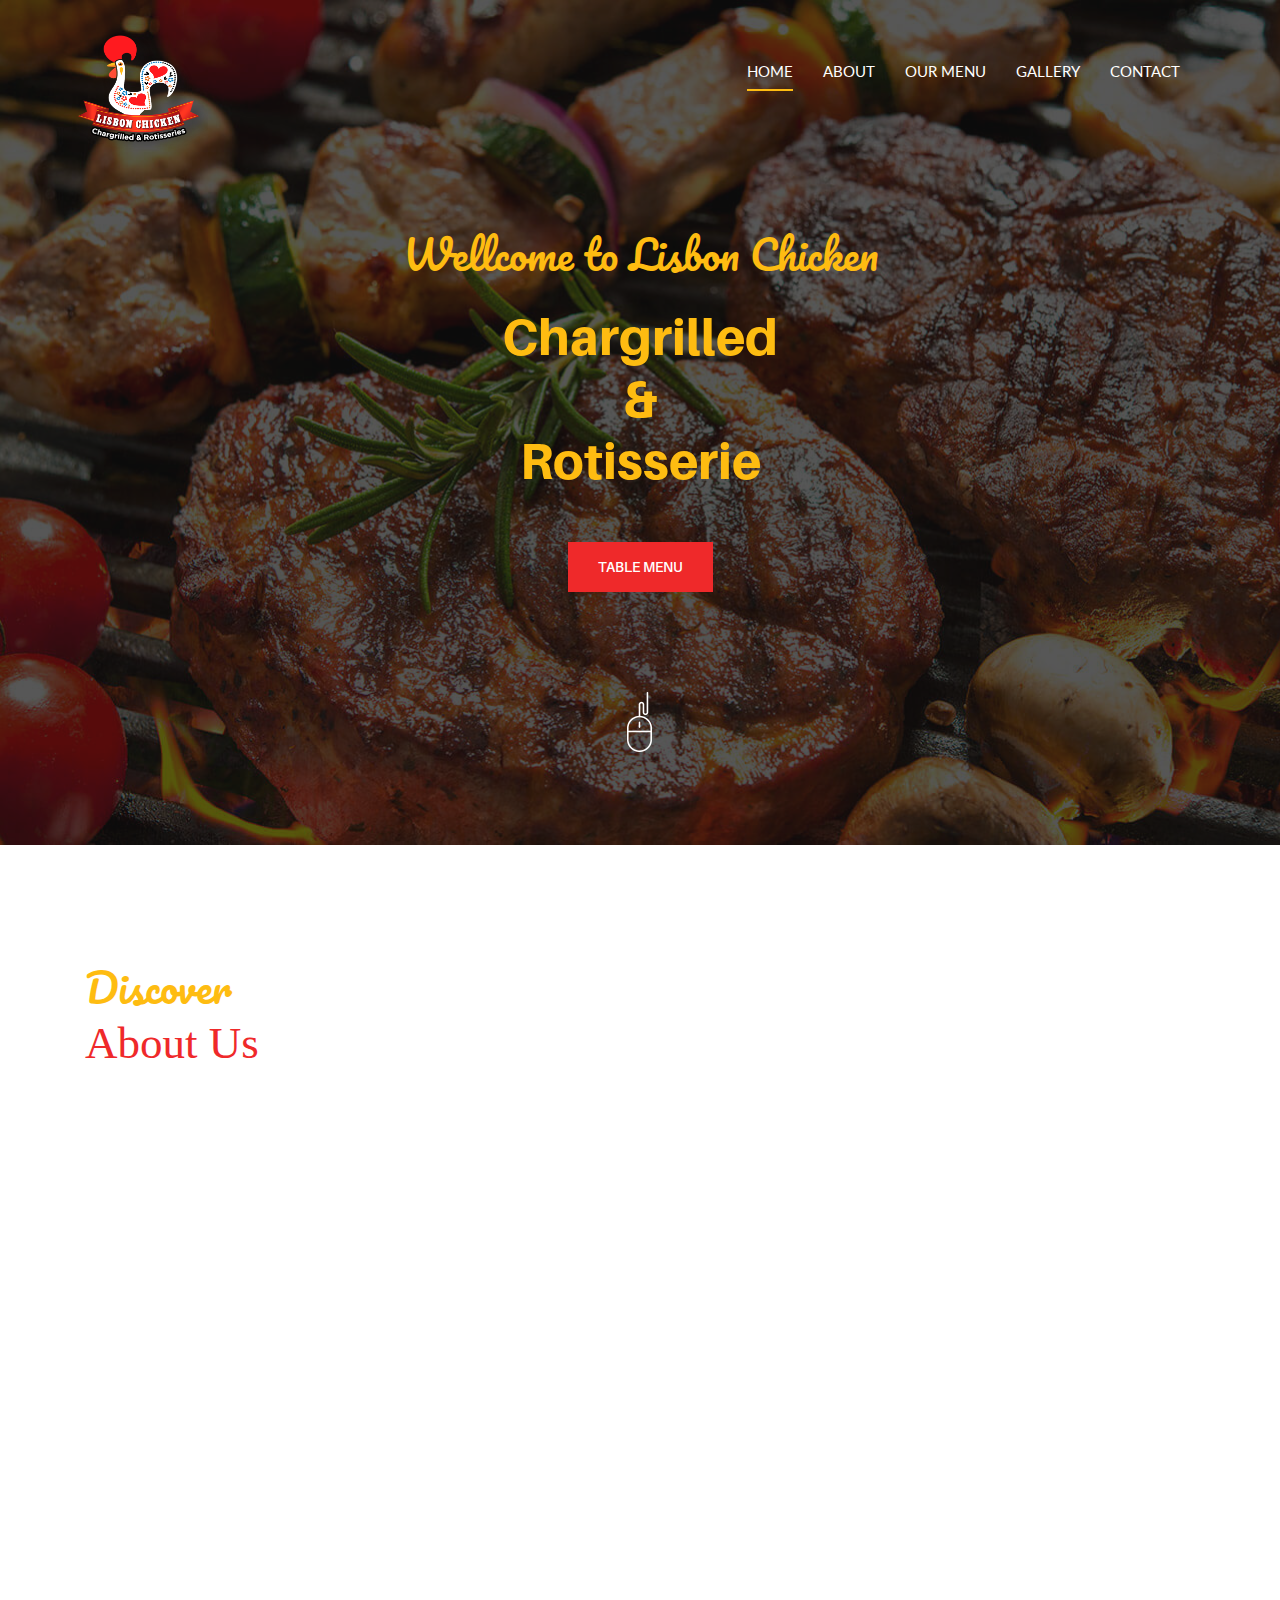
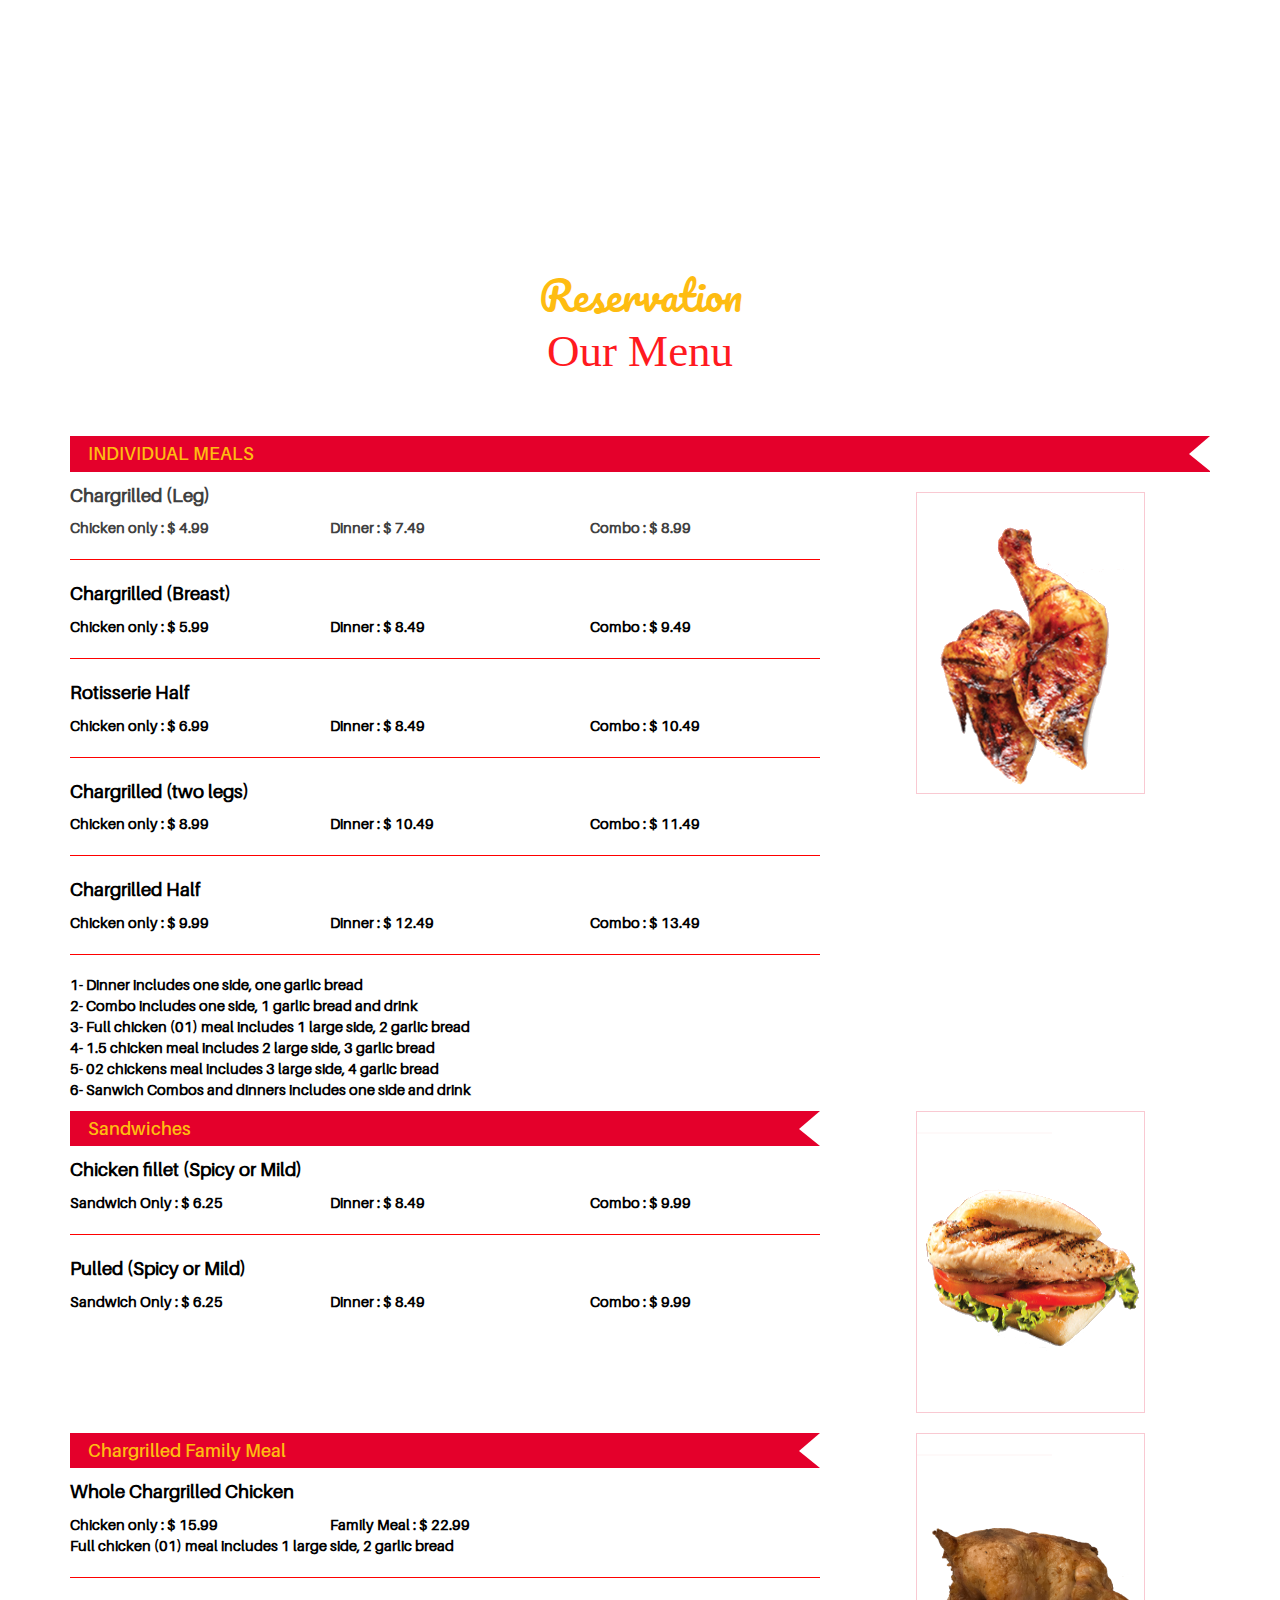
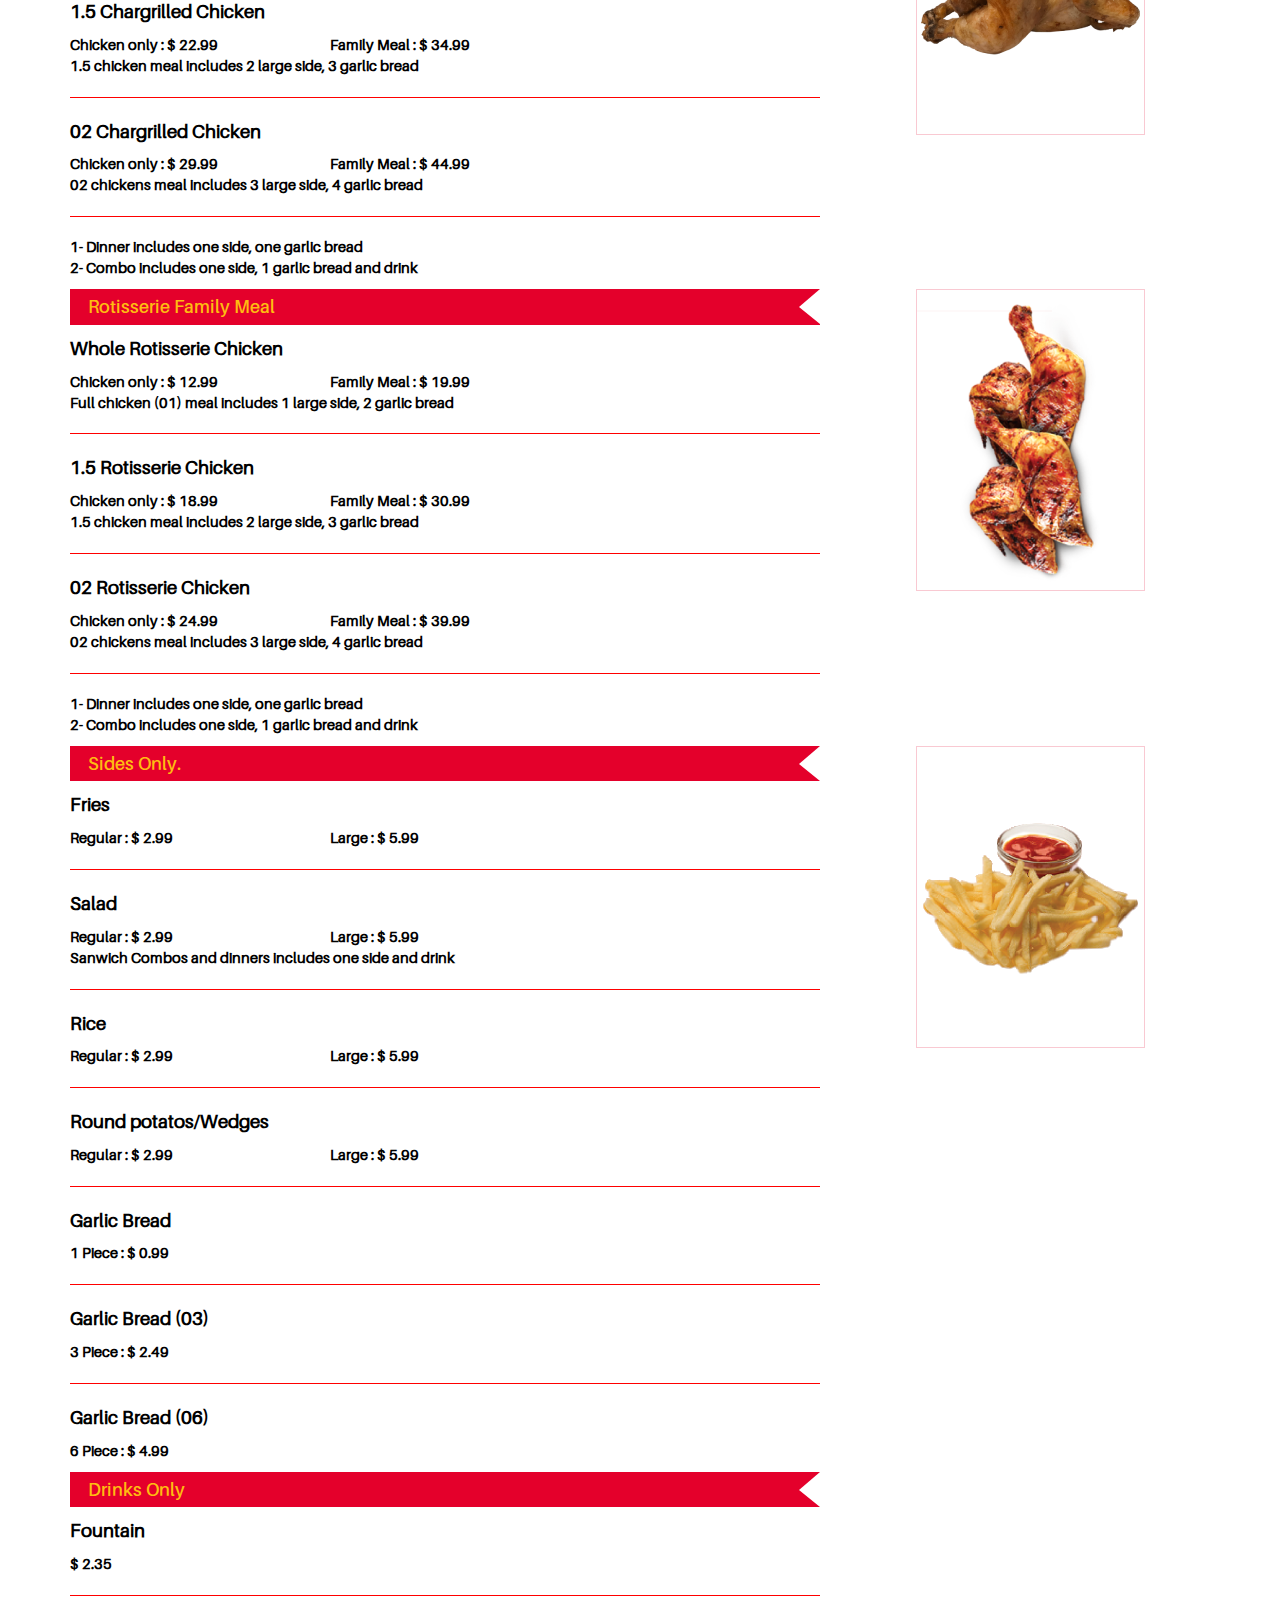
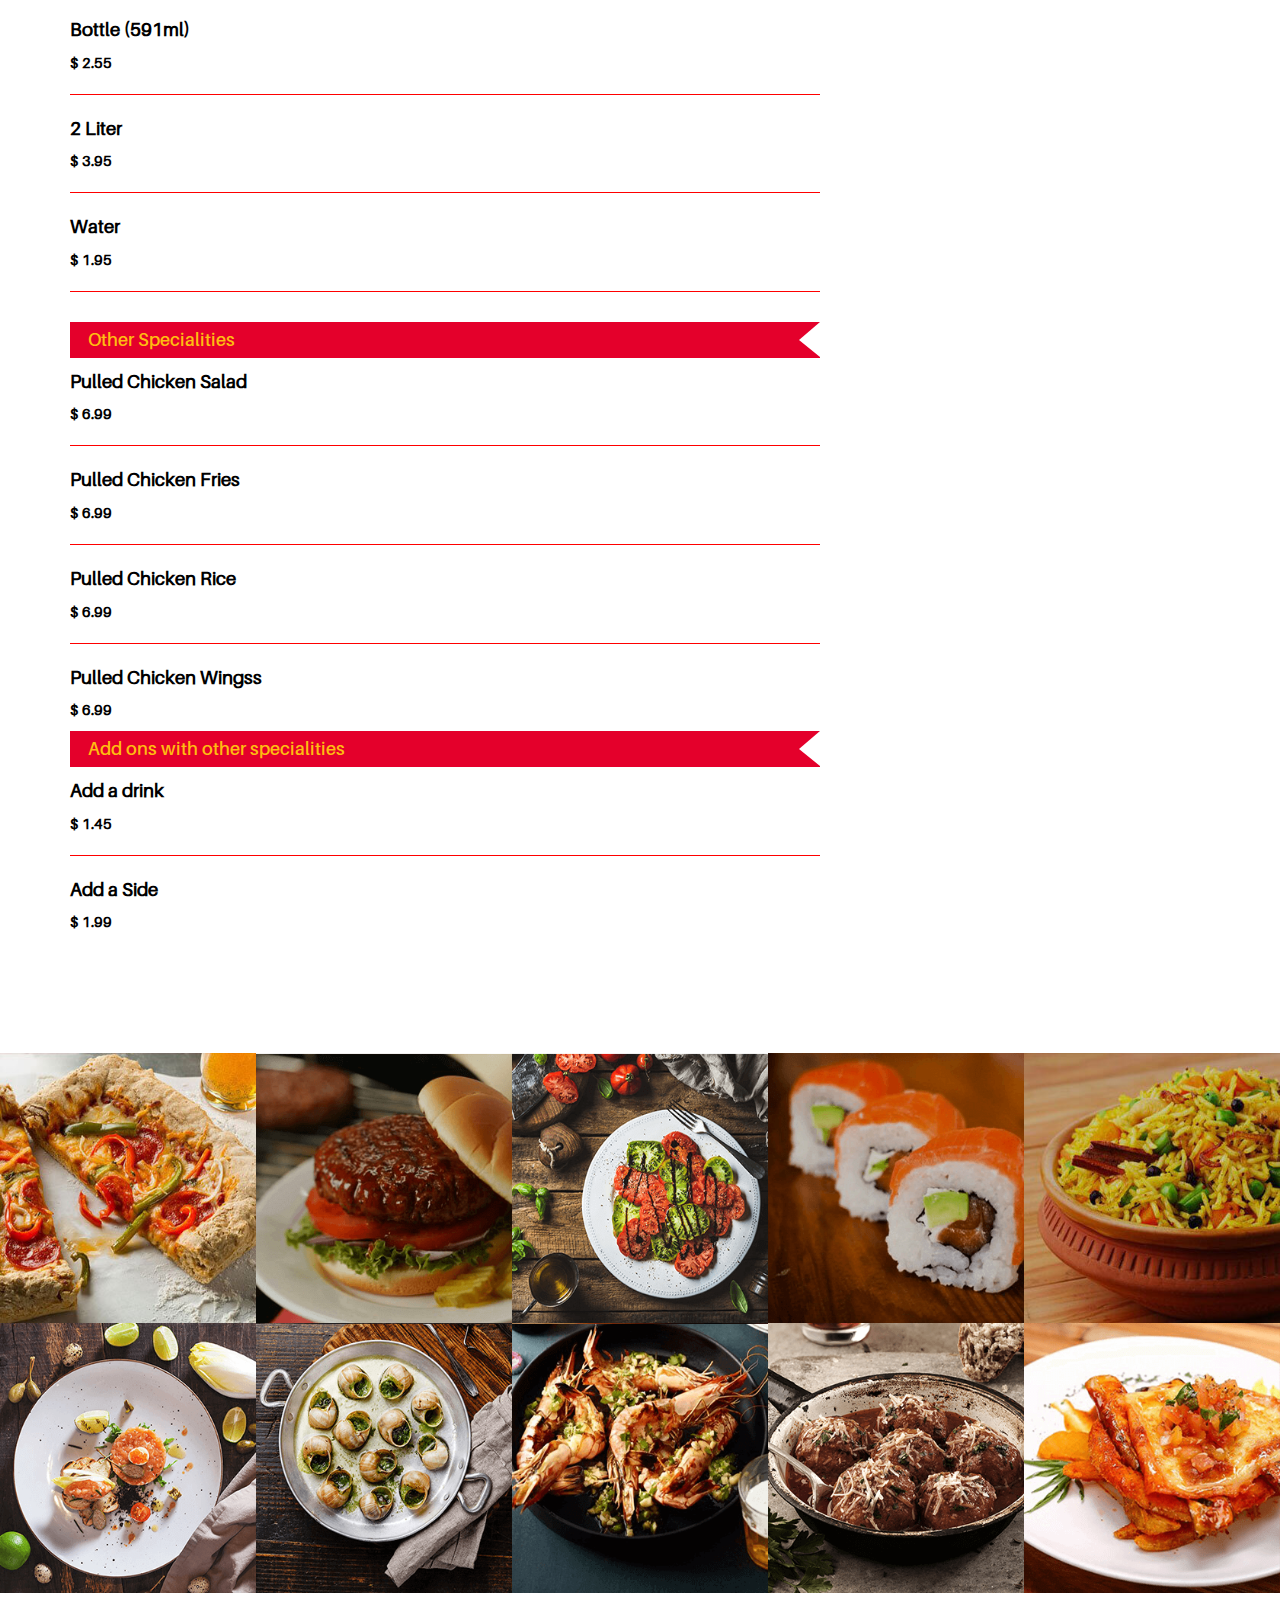
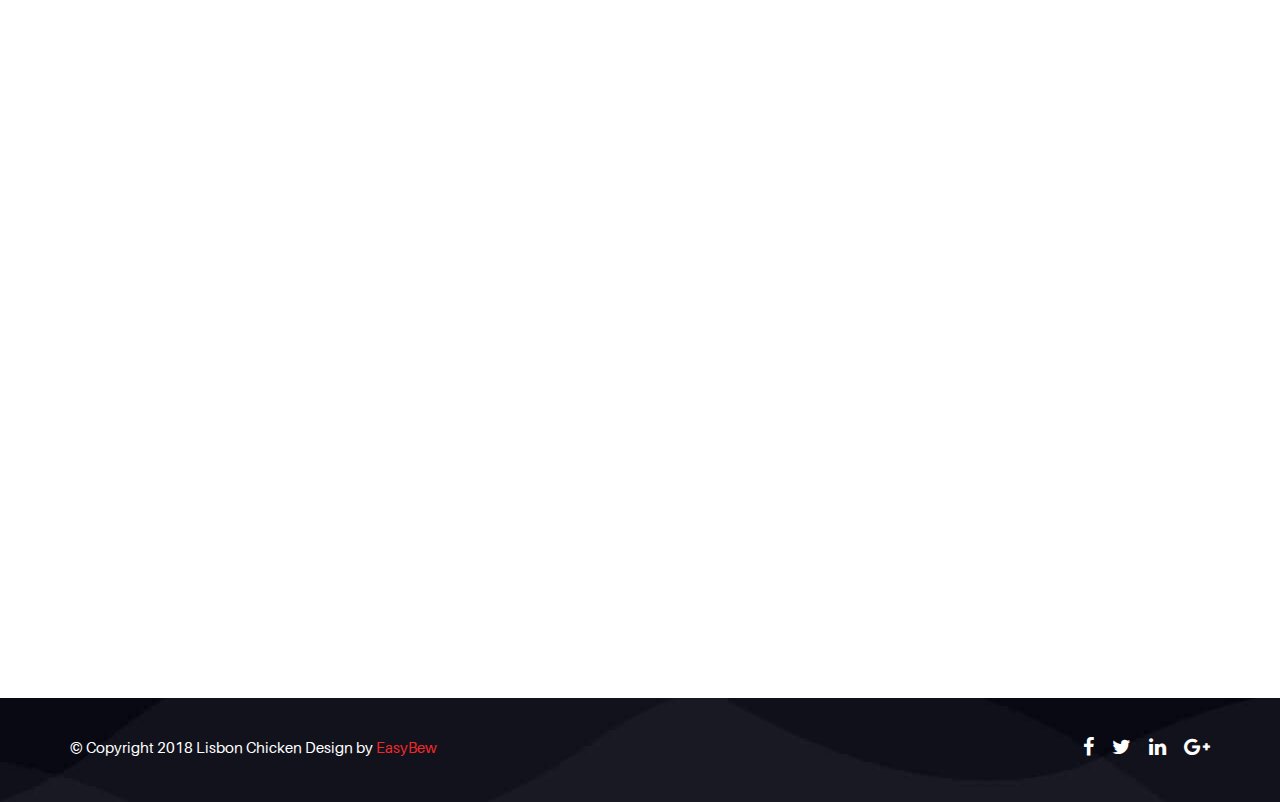
<file: index.html>
<!DOCTYPE html>
<html lang="en">

<head>
    <meta charset="utf-8">
    <meta http-equiv="X-UA-Compatible" content="IE=edge">
    <meta name="viewport" content="width=device-width, initial-scale=1">
    <title>Lisbon Chicken - Crispy & Crunchy | Home</title>
	
	<!-- Favicon -->
	<!-- <link rel="shortcut icon" href="" type="image/x-icon"> -->
	<link href="images/lisbon.png" rel="shortcut icon" />
	<link rel="icon" href="images/faviconn.html" type="image/x-icon">
    <!-- Bootstrap -->
    <link href="css/bootstrap.min.css" rel="stylesheet">
	<!-- gooogle fonts-->
	<link href="https://fonts.googleapis.com/css?family=Pacifico" rel="stylesheet"> 
	<link href="https://fonts.googleapis.com/css?family=Lato" rel="stylesheet">  
	<!--fontawsome-->
    <link href="css/font-awesome.min.css" rel="stylesheet">
	<!-- Animate -->
	<link href="css/animate.css" rel="stylesheet">	
	<!-- Slick Slider	-->
	<link  href="css/slick.css" type="text/css" rel="stylesheet">
	<link  href="css/slick-theme.css" type="text/css" rel="stylesheet">
	<!--Main style-->
	<link href="css/style.css" rel="stylesheet">
	<link href="css/responsive.css" rel="stylesheet">
    <!-- WARNING: Respond.js doesn't work if you view the page via file:// -->
    <!--[if lt IE 9]>
      <script src="https://oss.maxcdn.com/html5shiv/3.7.3/html5shiv.min.js"></script>
      <script src="https://oss.maxcdn.com/respond/1.4.2/respond.min.js"></script>
    <![endif]-->

</head>
<body>
<!-- =========================
     HEADER SECTION
     ========================= -->
	<header id="header">
		<nav class="navbar cc-navbar">
			<div class="container">
				<!-- Brand and toggle get grouped for better mobile display -->
				<div class="navbar-header">
					<button type="button" class="navbar-toggle collapsed" data-toggle="collapse" data-target="#bs-example-navbar-collapse-1" aria-expanded="false">
						<span class="sr-only">Toggle navigation</span>
						<span class="icon-bar"></span>
						<span class="icon-bar"></span>
						<span class="icon-bar"></span>
					</button>
					<a href="#" class="navbar-brand   data-scroll"><img src="images/lisbon.png" alt="" style="    height: 120px;"></a>
				</div>

				<div class="collapse navbar-collapse " id="bs-example-navbar-collapse-1">
					<ul class="nav navbar-nav pull-right"  id="lavalamp">
						<li class="active" ><a data-scroll=""  href="#header">home</a></li>
						<li><a data-scroll href="#story">about</a></li>
						<li><a data-scroll href="#reciption">our menu</a></li>
						<!-- <li><a data-scroll href="#booking">booking</a></li> -->
						<li><a data-scroll href="#gallery">gallery</a></li>
						<li><a data-scroll href="#maps">contact</a></li>
					</ul>
				</div><!-- /.navbar-collapse -->
			</div><!-- /.container -->
		</nav>
		
		<div class="container">
			<div class="row">
				<div class="col-md-12 col-sm-12">
					<div class="intro-text">
						<h3 class=" wow bounceInDown"  data-wow-duration="2.1s">Wellcome to Lisbon Chicken</h3>
						<h1 class=" wow bounceInDown"  data-wow-duration="2s">
							<!-- Fresh & Delicious<br/> -->
							Chargrilled<br/>
							&<br/>
							Rotisserie<br/>

						</h1>
						<a href="#reciption" class="btn btn-default btn-readmore wow bounceInUp"  data-wow-duration="2s">Table Menu</a>
					</div>
				</div>
				<div class="col-md-12">
					<div class="mous-icon">
						<a href="#story"><img src="images/mous.png" alt=""></a>
					</div>	
				</div>
			</div><!-- /.row -->
		</div><!-- /.container -->
	</header>
  
	<!-- =========================
		STORY SECTION
     ========================= -->
	<section class="story-area" id="story">
		<div class="container">
			<div class="row">
				<div class="col-md-12">
					<div class="col-md-6  col-sm-6">
						<div class="subtitle">
							<h3>Discover</h3>
							<h2>About Us</h2>
						</div>
						
						<p class="para-big  wow slideInLeft" data-wow-duration="2s">Welcome to <span>Lisbon Chicken</span>, a modern restaurant with a focus on premium food tastes.</p>
						<p class="  wow slideInLeft" data-wow-duration="2.5s">Delivery biological sour ingredients marinate oranges recommendations tea resta- urant appliances. Meals meat cafe cream foodtruck eat better. Dish peas blend. Etiquette baking cheese romantic. Locally grown wholesome first class sushi main course poultry bartender tasty scent salt spoon artisan yummy bar. Vegan butter farm peas conserve indian caramelize.</p>
						<div class="story-redmone wow slideInLeft" data-wow-duration="3s">
							<!-- <a href="#" class="story-btn">Read More <img src="images/arror.png" alt=""></a> -->
						</div>
					</div>
					<div class="col-md-6 col-sm-6">
						<div class="col-md-6  col-sm-6 story-img-box story-img-1  wow bounceInUp"  data-wow-duration="2.5s">
							<img src="images/story-1.jpg" alt="" class="img-responsive">
							<img src="images/story-2.jpg" alt="" class="img-responsive">
						</div>	
						<div class="col-md-6 col-sm-6 story-img-box  wow bounceInUp"  data-wow-duration="2s">	
							<img src="images/story-3.jpg" alt="" class="img-responsive">
							<img src="images/story-4.jpg" alt="" class="img-responsive">
						</div>
					</div>
				</div>
			</div>
			
			<div class="row" id="story-area-bottom">
				<div class="col-md-12">
					<div class="story-bottom-text">
						<div class="col-md-4  col-sm-4  wow slideInLeft" data-wow-duration="3s">
							<div class="story-bottom-text-box">
								<img src="images/img1.png" alt="">
								<h5>Delicious food</h5>
								<p>I first made this recipe for my second cookbook but have made it numerous times since because honestly, it is one of the most intensely delicious recipes I’ve ever created and you guys.</p>
							</div>
						</div>
						<div class="col-md-4  col-sm-4  wow slideInLeft" data-wow-duration="2.5s">
							<div class="story-bottom-text-box">
								<img src="images/img2.png" alt="">
								<h5>Professional Service</h5>
								<p>I first made this recipe for my second cookbook but have made it numerous times since because honestly, it is one of the most intensely delicious recipes I’ve ever created and you guys.</p>
							</div>
						</div>
						<div class="col-md-4  col-sm-4  wow slideInLeft" data-wow-duration="2s">
							<div class="story-bottom-text-box">
								<img src="images/img3.png" alt="">
								<h5>Excelient Various Menu</h5>
								<p>I first made this recipe for my second cookbook but have made it numerous times since because honestly, it is one of the most intensely delicious recipes I’ve ever created and you guys.</p>
							</div>
						</div>
					</div>
				</div>			
			</div>
		</div>
	</section>
	
	<!-- =========================
		Main Menu SECTION
     ========================= -->	
	<section class="reciption-area" id="reciption">
		<div class="container">
			<div class="row">
				<div class="col-md-12">
					<div class="subtitle">
						<h3>Reservation</h3>
						<h2>Our Menu</h2>
					</div>		 
 				</div>
 			</div>
			<div class="row">
				<div class="col-md-12 reciption-btn-box">
					<div class="tab">
						<!-- <div class="col-md-3  col-sm-3 reciption-link-btn">
							<button class="tablinks link-btn" onclick="openCity(event, 'individual_meals')" id="defaultOpen"><img src="images/tab-icon-1.png" alt="">Chargrilled Family Meal</button>
						</div>		
						<div class="col-md-3 col-sm-3 reciption-link-btn">						
							<button class="tablinks link-btn" onclick="openCity(event, 'Drink')"><img src="images/tab-icon-2.png" alt="">Drink</button>
						</div>						  
						<div class="col-md-3 col-sm-3 reciption-link-btn">  
							<button class="tablinks link-btn" onclick="openCity(event, 'Chef')"><img src="images/tab-icon-3.png" alt="">Chef</button>
						</div>						  
						<div class="col-md-3 col-sm-3 reciption-link-btn">					  
							<button class="tablinks link-btn" onclick="openCity(event, 'Cocktail')"><img src="images/tab-icon-4.png" alt="">Cocktail</button>
						</div>	 -->
					</div>
				</div>
				
				<div class="col-md-12">
					<div id="individual_meals" class="tabcontent">
						<section id="rt-mainbody-surround" style="text-align: left;">
                  <div id="rt-mainbody-wrapper">
                     <div class="rt-container">
                        <div id="rt-main" class="mb12">
                           <div class="rt-flex-container">
                              <div class="rt-mainbody-wrapper rt-grid-12 ">
                                 <div class="rt-component-block rt-block">
                                    <div id="rt-mainbody">
                                       <div class="component-content">
                                          <section class="blog " itemscope itemtype="http://schema.org/Blog">
                                          	<div class="menu_name">
                                              <h4>INDIVIDUAL MEALS</h4>
                                              <!-- <img src="images/familymeals_title.png" alt="familymeals title" width="300" height="23" /> -->
                                           	 </div>
                                             <div class="row">
                                                <!-- MEAN NO 1 STARTS FROM HERE -->
                                                <div class="col-sm-8">
                                                   <div>
                                                      <span style="font-size: 14pt; color: #404040;"><strong>Chargrilled (Leg)<br /></strong></span>
                                                   </div>

                                                   <div class="row seprator">
                                                      <div class="col-sm-4">
                                                         <span style="font-size: 11pt; color: #404040;font-weight: bold;">Chicken only : $ 4.99</span>
                                                      </div>
                                                      <div class="col-sm-4">
                                                         <span style="font-size: 11pt; color: #404040;font-weight: bold;">Dinner : $ 7.49</span>
                                                      </div>
                                                      <div class="col-sm-4">
                                                         <span style="font-size: 11pt; color: #404040;font-weight: bold;">Combo : $ 8.99</span>
                                                      </div>
                                                   </div>

                                                   <hr style="border-top: 1px solid red;"> 

                                                  <div>
                                                      <span style="font-size: 14pt; color: #000000;"><strong>Chargrilled (Breast)<br /></strong></span>
                                                   </div>

                                                   <div class="row seprator">
                                                      <div class="col-sm-4">
                                                         <span style="font-size: 11pt; color: #000000;font-weight: bold;">Chicken only : $ 5.99</span>
                                                      </div>
                                                      <div class="col-sm-4">
                                                         <span style="font-size: 11pt; color: #000000;font-weight: bold;">Dinner : $ 8.49</span>
                                                      </div>
                                                      <div class="col-sm-4">
                                                         <span style="font-size: 11pt; color: #000000;font-weight: bold;">Combo : $ 9.49</span>
                                                      </div>
                                                   </div>

                                                   <hr style="border-top: 1px solid red;">
                                                   <div>
                                                      <span style="font-size: 14pt; color: #000000;"><strong>Rotisserie Half<br /></strong></span>
                                                   </div>

                                                   <div class="row seprator">
                                                     <div class="col-sm-4">
                                                         <span style="font-size: 11pt; color: #000000;font-weight: bold;">Chicken only : $ 6.99</span>
                                                      </div>
                                                      <div class="col-sm-4">
                                                         <span style="font-size: 11pt; color: #000000;font-weight: bold;">Dinner : $ 8.49</span>
                                                      </div>
                                                      <div class="col-sm-4">
                                                         <span style="font-size: 11pt; color: #000000;font-weight: bold;">Combo : $ 10.49</span>
                                                      </div>
                                                   </div>

                                                   <hr style="border-top: 1px solid red;">
                                                   <div>
                                                      <span style="font-size: 14pt; color: #000000;"><strong>Chargrilled (two legs)<br /></strong></span>
                                                   </div>

                                                   <div class="row seprator">
                                                     <div class="col-sm-4">
                                                         <span style="font-size: 11pt; color: #000000;font-weight: bold;">Chicken only : $ 8.99</span>
                                                      </div>
                                                      <div class="col-sm-4">
                                                         <span style="font-size: 11pt; color: #000000;font-weight: bold;">Dinner : $ 10.49</span>
                                                      </div>
                                                      <div class="col-sm-4">
                                                         <span style="font-size: 11pt; color: #000000;font-weight: bold;">Combo : $ 11.49</span>
                                                      </div>
                                                   </div>

                                                   <hr style="border-top: 1px solid red;">
                                                   <div>
                                                      <span style="font-size: 14pt; color: #000000;"><strong>Chargrilled Half<br /></strong></span>
                                                   </div>
                                                   <div class="row seprator">
                                                     <div class="col-sm-4">
                                                         <span style="font-size: 11pt; color: #000000;font-weight: bold;">Chicken only : $ 9.99</span>
                                                      </div>
                                                      <div class="col-sm-4">
                                                         <span style="font-size: 11pt; color: #000000;font-weight: bold;">Dinner : $ 12.49</span>
                                                      </div>
                                                      <div class="col-sm-4">
                                                         <span style="font-size: 11pt; color: #000000;font-weight: bold;">Combo : $ 13.49</span>
                                                      </div>
                                                   </div>

                                                   <hr style="border-top: 1px solid red;">
                                                   
                                                   <div class="row seprator">
                                                     <div class="col-sm-12">
                                                         <span style="font-size: 11pt; color: #000000;font-weight: bold;">
                                                            1- Dinner includes one side, one garlic bread <br />
                                                            2- Combo includes one side, 1 garlic bread and drink<br />
                                                            3- Full chicken (01) meal includes 1 large side, 2 garlic bread<br />
                                                            4- 1.5 chicken meal includes 2 large side, 3 garlic bread<br />
                                                            5- 02 chickens meal includes 3 large side, 4 garlic bread<br />
                                                            6- Sanwich Combos and dinners includes one side and drink<br />
                                                              
                                                         </span>
                                                      </div>
                                                   </div>
                                                </div>
                                                <div class="col-sm-4">
                                                   <p>      
                                                   <div class="moduletablecentered">
                                                      <div class="customcentered"  >
                                                         <p style="text-align: center;"><img src="images/menu/story-5.png" alt="Chik Family Meal" style="border: 1px solid #e4002b36;" /></p>
                                                      </div>
                                                   </div>
                                                   </p>
                                                </div>
                                                <!-- MEAN NO 1 ENDS FROM HERE -->

                                                <!-- MEAN NO 2 STARTS FROM HERE -->
                                                <div class="col-sm-8">
                                                   <div class="menu_name">
                                                      <h4>Sandwiches</h4>
                                                      <!-- <img src="images/familymeals_title.png" alt="familymeals title" width="300" height="23" /> -->
                                                   </div>
                                                   <div>
                                                      <span style="font-size: 14pt; color: #000000;"><strong>Chicken fillet (Spicy or Mild)<br /></strong></span>
                                                   </div>

                                                   <div class="row seprator">
                                                      <div class="col-sm-4">
                                                         <span style="font-size: 11pt; color: #000000;font-weight: bold;">Sandwich Only : $ 6.25</span>
                                                      </div>
                                                      <div class="col-sm-4">
                                                         <span style="font-size: 11pt; color: #000000;font-weight: bold;">Dinner : $ 8.49</span>
                                                      </div>
                                                      <div class="col-sm-4">
                                                         <span style="font-size: 11pt; color: #000000;font-weight: bold;">Combo : $ 9.99</span>
                                                      </div>
                                                   </div>

                                                   <hr style="border-top: 1px solid red;"> 

                                                  <div>
                                                      <span style="font-size: 14pt; color: #000000;"><strong>Pulled (Spicy or Mild)<br /></strong></span>
                                                   </div>

                                                   <div class="row seprator">
                                                      <div class="col-sm-4">
                                                         <span style="font-size: 11pt; color: #000000;font-weight: bold;">Sandwich Only : $ 6.25</span>
                                                      </div>
                                                      <div class="col-sm-4">
                                                         <span style="font-size: 11pt; color: #000000;font-weight: bold;">Dinner : $ 8.49</span>
                                                      </div>
                                                      <div class="col-sm-4">
                                                         <span style="font-size: 11pt; color: #000000;font-weight: bold;">Combo : $ 9.99</span>
                                                      </div>
                                                   </div>
                                                </div>
                                                <div class="col-sm-4">
                                                   <p>      
                                                   <div class="moduletablecentered">
                                                      <div class="customcentered"  >
                                                         <p style="text-align: center;"><img src="images/menu/story-4.png" alt="Chik Family Meal" style="border: 1px solid #e4002b36;" /></p>
                                                      </div>
                                                   </div>
                                                   </p>
                                                </div>
                                                <!-- MEAN NO 2 ENDS FROM HERE -->

                                                <!-- MEAN NO 3 STARTS FROM HERE -->
                                                <div class="col-sm-8">
                                                   <div class="menu_name">
                                                      <h4>Chargrilled Family Meal</h4>
                                                      <!-- <img src="images/familymeals_title.png" alt="familymeals title" width="300" height="23" /> -->
                                                   </div>
                                                   <div>
                                                      <span style="font-size: 14pt; color: #000000;"><strong>Whole Chargrilled Chicken<br /></strong></span>
                                                   </div>

                                                   <div class="row seprator">
                                                      <div class="col-sm-4">
                                                         <span style="font-size: 11pt; color: #000000;font-weight: bold;">Chicken only : $ 15.99</span>
                                                      </div>
                                                      <div class="col-sm-4">
                                                         <span style="font-size: 11pt; color: #000000;font-weight: bold;">Family Meal : $ 22.99</span>
                                                      </div>
                                                      <div class="col-sm-12">
                                                         <span style="font-size: 11pt; color: #000000;font-weight: bold;">
                                                            Full chicken (01) meal includes 1 large side, 2 garlic bread <br />  
                                                         </span>
                                                      </div>
                                                   </div>

                                                   <hr style="border-top: 1px solid red;"> 

                                                  <div>
                                                      <span style="font-size: 14pt; color: #000000;"><strong>1.5 Chargrilled Chicken<br /></strong></span>
                                                   </div>

                                                   <div class="row seprator">
                                                      <div class="col-sm-4">
                                                         <span style="font-size: 11pt; color: #000000;font-weight: bold;">Chicken only : $ 22.99</span>
                                                      </div>
                                                      <div class="col-sm-4">
                                                         <span style="font-size: 11pt; color: #000000;font-weight: bold;">Family Meal : $ 34.99</span>
                                                      </div>
                                                      <div class="col-sm-12">
                                                         <span style="font-size: 11pt; color: #000000;font-weight: bold;">
                                                            1.5 chicken meal includes 2 large side, 3 garlic bread <br />  
                                                         </span>
                                                      </div>
                                                   </div>

                                                   <hr style="border-top: 1px solid red;">
                                                   <div>
                                                      <span style="font-size: 14pt; color: #000000;"><strong>02 Chargrilled Chicken<br /></strong></span>
                                                   </div>

                                                   <div class="row seprator">
                                                      <div class="col-sm-4">
                                                         <span style="font-size: 11pt; color: #000000;font-weight: bold;">Chicken only : $ 29.99</span>
                                                      </div>
                                                      <div class="col-sm-4">
                                                         <span style="font-size: 11pt; color: #000000;font-weight: bold;">Family Meal : $ 44.99</span>
                                                      </div>
                                                      <div class="col-sm-12">
                                                         <span style="font-size: 11pt; color: #000000;font-weight: bold;">
                                                            02 chickens meal includes 3 large side, 4 garlic bread <br />  
                                                         </span>
                                                      </div>
                                                   </div>
                                                   
                                                   <hr style="border-top: 1px solid red;">
                                                   
                                                   <div class="row seprator">
                                                     <div class="col-sm-12">
                                                         <span style="font-size: 11pt; color: #000000;font-weight: bold;">
                                                            1- Dinner includes one side, one garlic bread <br />
                                                            2- Combo includes one side, 1 garlic bread and drink<br />  
                                                         </span>
                                                      </div>
                                                   </div>
                                                </div>
                                                <div class="col-sm-4">
                                                   <p>      
                                                   <div class="moduletablecentered">
                                                      <div class="customcentered"  >
                                                         <p style="text-align: center;"><img src="images/menu/story-1.png" alt="Chik Family Meal" style="border: 1px solid #e4002b36;" /></p>
                                                      </div>
                                                   </div>
                                                   </p>
                                                </div>
                                                <!-- MEAN NO 3 ENDS FROM HERE -->

                                                <!-- MEAN NO 3 STARTS FROM HERE -->
                                                <div class="col-sm-8">
                                                   <div class="menu_name">
                                                      <h4>Rotisserie Family Meal</h4>
                                                      <!-- <img src="images/familymeals_title.png" alt="familymeals title" width="300" height="23" /> -->
                                                   </div>
                                                   <div>
                                                      <span style="font-size: 14pt; color: #000000;"><strong>Whole Rotisserie Chicken<br /></strong></span>
                                                   </div>

                                                   <div class="row seprator">
                                                      <div class="col-sm-4">
                                                         <span style="font-size: 11pt; color: #000000;font-weight: bold;">Chicken only : $ 12.99</span>
                                                      </div>
                                                      <div class="col-sm-4">
                                                         <span style="font-size: 11pt; color: #000000;font-weight: bold;">Family Meal : $ 19.99</span>
                                                      </div>
                                                      <div class="col-sm-12">
                                                         <span style="font-size: 11pt; color: #000000;font-weight: bold;">
                                                            Full chicken (01) meal includes 1 large side, 2 garlic bread <br />  
                                                         </span>
                                                      </div>
                                                   </div>

                                                   <hr style="border-top: 1px solid red;"> 

                                                  <div>
                                                      <span style="font-size: 14pt; color: #000000;"><strong>1.5 Rotisserie Chicken<br /></strong></span>
                                                   </div>

                                                   <div class="row seprator">
                                                      <div class="col-sm-4">
                                                         <span style="font-size: 11pt; color: #000000;font-weight: bold;">Chicken only : $ 18.99</span>
                                                      </div>
                                                      <div class="col-sm-4">
                                                         <span style="font-size: 11pt; color: #000000;font-weight: bold;">Family Meal : $ 30.99</span>
                                                      </div>
                                                      <div class="col-sm-12">
                                                         <span style="font-size: 11pt; color: #000000;font-weight: bold;">
                                                            1.5 chicken meal includes 2 large side, 3 garlic bread <br />  
                                                         </span>
                                                      </div>
                                                   </div>

                                                   <hr style="border-top: 1px solid red;">
                                                   <div>
                                                      <span style="font-size: 14pt; color: #000000;"><strong>02 Rotisserie Chicken<br /></strong></span>
                                                   </div>

                                                   <div class="row seprator">
                                                      <div class="col-sm-4">
                                                         <span style="font-size: 11pt; color: #000000;font-weight: bold;">Chicken only : $ 24.99</span>
                                                      </div>
                                                      <div class="col-sm-4">
                                                         <span style="font-size: 11pt; color: #000000;font-weight: bold;">Family Meal : $ 39.99</span>
                                                      </div>
                                                      <div class="col-sm-12">
                                                         <span style="font-size: 11pt; color: #000000;font-weight: bold;">
                                                            02 chickens meal includes 3 large side, 4 garlic bread <br />  
                                                         </span>
                                                      </div>
                                                   </div>
                                                   
                                                   <hr style="border-top: 1px solid red;">
                                                   
                                                   <div class="row seprator">
                                                     <div class="col-sm-12">
                                                         <span style="font-size: 11pt; color: #000000;font-weight: bold;">
                                                            1- Dinner includes one side, one garlic bread <br />
                                                            2- Combo includes one side, 1 garlic bread and drink<br />  
                                                         </span>
                                                      </div>
                                                   </div>
                                                   
                                                </div>
                                                <div class="col-sm-4">
                                                   <p>      
                                                   <div class="moduletablecentered">
                                                      <div class="customcentered"  >
                                                         <p style="text-align: center;"><img src="images/menu/story-3.png" alt="Chik Family Meal" style="border: 1px solid #e4002b36;" /></p>
                                                      </div>
                                                   </div>
                                                   </p>
                                                </div>
                                                <!-- MEAN NO 3 ENDS FROM HERE -->

                                                <!-- MEAN NO 4 STARTS FROM HERE -->
                                                <div class="col-sm-8">
                                                   <div class="menu_name">
                                                      <h4>Sides Only.</h4>
                                                      <!-- <img src="images/familymeals_title.png" alt="familymeals title" width="300" height="23" /> -->
                                                   </div>
                                                   <div>
                                                      <span style="font-size: 14pt; color: #000000;"><strong>Fries<br /></strong></span>
                                                   </div>

                                                      <div class="row seprator">
                                                         <div class="col-sm-4">
                                                            <span style="font-size: 11pt; color: #000000;font-weight: bold;">Regular : $ 2.99</span>
                                                         </div>
                                                         <div class="col-sm-4">
                                                            <span style="font-size: 11pt; color: #000000;font-weight: bold;">Large : $ 5.99</span>
                                                         </div>
                                                      </div>

                                                   <hr style="border-top: 1px solid red;"> 

                                                  <div>
                                                      <span style="font-size: 14pt; color: #000000;"><strong>Salad<br /></strong></span>
                                                   </div>

                                                   <div class="row seprator">
                                                      <div class="col-sm-4">
                                                         <span style="font-size: 11pt; color: #000000;font-weight: bold;">Regular : $ 2.99</span>
                                                      </div>
                                                      <div class="col-sm-4">
                                                         <span style="font-size: 11pt; color: #000000;font-weight: bold;">Large : $ 5.99</span>
                                                      </div>
                                                      <div class="col-sm-12">
                                                         <span style="font-size: 11pt; color: #000000;font-weight: bold;">
                                                            Sanwich Combos and dinners includes one side and drink <br />  
                                                         </span>
                                                      </div>
                                                   </div>

                                                   <hr style="border-top: 1px solid red;">
                                                   <div>
                                                      <span style="font-size: 14pt; color: #000000;"><strong>Rice<br /></strong></span>
                                                   </div>

                                                   <div class="row seprator">
                                                      <div class="col-sm-4">
                                                         <span style="font-size: 11pt; color: #000000;font-weight: bold;">Regular : $ 2.99</span>
                                                      </div>
                                                      <div class="col-sm-4">
                                                         <span style="font-size: 11pt; color: #000000;font-weight: bold;">Large : $ 5.99</span>
                                                      </div>
                                                   </div>

                                                   <hr style="border-top: 1px solid red;">
                                                   <div>
                                                      <span style="font-size: 14pt; color: #000000;"><strong>Round potatos/Wedges<br /></strong></span>
                                                   </div>

                                                   <div class="row seprator">
                                                      <div class="col-sm-4">
                                                         <span style="font-size: 11pt; color: #000000;font-weight: bold;">Regular : $ 2.99</span>
                                                      </div>
                                                      <div class="col-sm-4">
                                                         <span style="font-size: 11pt; color: #000000;font-weight: bold;">Large : $ 5.99</span>
                                                      </div>
                                                   </div>

                                                   <hr style="border-top: 1px solid red;">
                                                   <div>
                                                      <span style="font-size: 14pt; color: #000000;"><strong>Garlic Bread<br /></strong></span>
                                                   </div>
                                                   <div class="row seprator">
                                                      <div class="col-sm-4">
                                                         <span style="font-size: 11pt; color: #000000;font-weight: bold;">1 Piece : $ 0.99</span>
                                                      </div>
                                                   </div>

                                                   <hr style="border-top: 1px solid red;">
                                                   <div>
                                                      <span style="font-size: 14pt; color: #000000;"><strong>Garlic Bread (03)<br /></strong></span>
                                                   </div>
                                                   <div class="row seprator">
                                                      <div class="col-sm-4">
                                                         <span style="font-size: 11pt; color: #000000;font-weight: bold;">3 Piece : $ 2.49</span>
                                                      </div>
                                                   </div>

                                                   <hr style="border-top: 1px solid red;">
                                                   <div>
                                                      <span style="font-size: 14pt; color: #000000;"><strong>Garlic Bread (06)<br /></strong></span>
                                                   </div>
                                                   <div class="row seprator">
                                                      <div class="col-sm-4">
                                                         <span style="font-size: 11pt; color: #000000;font-weight: bold;">6 Piece : $ 4.99</span>
                                                      </div>
                                                   </div>
                                                </div>
                                                <div class="col-sm-4">
                                                   <p>      
                                                   <div class="moduletablecentered">
                                                      <div class="customcentered"  >
                                                         <p style="text-align: center;"><img src="images/menu/story-2.png" alt="Chik Family Meal" style="border: 1px solid #e4002b36;" /></p>
                                                      </div>
                                                   </div>
                                                   </p>
                                                </div>
                                                <!-- MEAN NO 4 ENDS FROM HERE -->

                                                <!-- MEAN NO 5 STARTS FROM HERE -->
                                                <div class="col-sm-8">
                                                   <div class="menu_name">
                                                      <h4>Drinks Only</h4>
                                                      <!-- <img src="images/familymeals_title.png" alt="familymeals title" width="300" height="23" /> -->
                                                   </div>
                                                   <div>
                                                      <span style="font-size: 14pt; color: #000000;"><strong>Fountain<br /></strong></span>
                                                   </div>
                                                   <div class="row seprator">
                                                      <div class="col-sm-4">
                                                         <span style="font-size: 11pt; color: #000000;font-weight: bold;">$ 2.35</span>
                                                      </div>
                                                   </div>
                                                   <hr style="border-top: 1px solid red;"> 

                                                   <div>
                                                      <span style="font-size: 14pt; color: #000000;"><strong>Bottle (591ml)<br /></strong></span>
                                                   </div>
                                                   <div class="row seprator">
                                                      <div class="col-sm-4">
                                                         <span style="font-size: 11pt; color: #000000;font-weight: bold;">$ 2.55</span>
                                                      </div>
                                                   </div>
                                                   <hr style="border-top: 1px solid red;"> 

                                                   <div>
                                                      <span style="font-size: 14pt; color: #000000;"><strong>2 Liter<br /></strong></span>
                                                   </div>
                                                   <div class="row seprator">
                                                      <div class="col-sm-4">
                                                         <span style="font-size: 11pt; color: #000000;font-weight: bold;">$ 3.95</span>
                                                      </div>
                                                   </div>
                                                   <hr style="border-top: 1px solid red;"> 

                                                   <div>
                                                      <span style="font-size: 14pt; color: #000000;"><strong>Water<br /></strong></span>
                                                   </div>
                                                   <div class="row seprator">
                                                      <div class="col-sm-4">
                                                         <span style="font-size: 11pt; color: #000000;font-weight: bold;">$ 1.95</span>
                                                      </div>
                                                   </div>
                                                   <hr style="border-top: 1px solid red;"> 
                                                </div>
                                                <div class="col-sm-4">
                                                   <p>      
                                                   </p>
                                                </div>
                                                <!-- MEAN NO 5 ENDS FROM HERE -->

                                                <!-- MEAN NO 5 STARTS FROM HERE -->
                                                
                                                
                                                <!-- MEAN NO 5 ENDS FROM HERE -->

                                                <!-- MEAN NO 5 STARTS FROM HERE -->
                                                <div class="col-sm-8">
                                                   <div class="menu_name">
                                                      <h4>Other Specialities</h4>
                                                      <!-- <img src="images/familymeals_title.png" alt="familymeals title" width="300" height="23" /> -->
                                                   </div>
                                                   <div>
                                                      <span style="font-size: 14pt; color: #000000;"><strong>Pulled Chicken Salad<br /></strong></span>
                                                   </div>

                                                   <div class="row seprator">
                                                      <div class="col-sm-4">
                                                         <span style="font-size: 11pt; color: #000000;font-weight: bold;">$ 6.99</span>
                                                      </div>
                                                   </div>

                                                   <hr style="border-top: 1px solid red;"> 

                                                  <div>
                                                      <span style="font-size: 14pt; color: #000000;"><strong>Pulled Chicken Fries<br /></strong></span>
                                                   </div>

                                                   <div class="row seprator">
                                                      <div class="col-sm-4">
                                                         <span style="font-size: 11pt; color: #000000;font-weight: bold;">$ 6.99</span>
                                                      </div>
                                                   </div>

                                                   <hr style="border-top: 1px solid red;">
                                                   <div>
                                                      <span style="font-size: 14pt; color: #000000;"><strong>Pulled Chicken Rice<br /></strong></span>
                                                   </div>

                                                   <div class="row seprator">
                                                      <div class="col-sm-4">
                                                         <span style="font-size: 11pt; color: #000000;font-weight: bold;">$ 6.99</span>
                                                      </div>
                                                   </div>

                                                   <hr style="border-top: 1px solid red;">
                                                   <div>
                                                      <span style="font-size: 14pt; color: #000000;"><strong>Pulled Chicken Wingss<br /></strong></span>
                                                   </div>

                                                   <div class="row seprator">
                                                      <div class="col-sm-4">
                                                         <span style="font-size: 11pt; color: #000000;font-weight: bold;">$ 6.99</span>
                                                      </div>
                                                   </div>
                                                </div>
                                                <div class="col-sm-4">
                                                   <p>
                                                   </p>
                                                </div>
                                                <!-- MEAN NO 5 ENDS FROM HERE -->

                                                <!-- MEAN NO 5 STARTS FROM HERE -->
                                                <div class="col-sm-8">
                                                   <div class="menu_name">
                                                      <h4>Add ons with other specialities</h4>
                                                      <!-- <img src="images/familymeals_title.png" alt="familymeals title" width="300" height="23" /> -->
                                                   </div>
                                                   <div>
                                                      <span style="font-size: 14pt; color: #000000;"><strong>Add a drink<br /></strong></span>
                                                   </div>

                                                   <div class="row seprator">
                                                      <div class="col-sm-4">
                                                         <span style="font-size: 11pt; color: #000000;font-weight: bold;">$ 1.45</span>
                                                      </div>
                                                   </div>

                                                   <hr style="border-top: 1px solid red;"> 

                                                  <div>
                                                      <span style="font-size: 14pt; color: #000000;"><strong>Add a Side<br /></strong></span>
                                                   </div>

                                                   <div class="row seprator">
                                                      <div class="col-sm-4">
                                                         <span style="font-size: 11pt; color: #000000;font-weight: bold;">$ 1.99</span>
                                                      </div>
                                                   </div>
                                                </div>
                                                <div class="col-sm-4">
                                                   <p>
                                                   </p>
                                                </div>
                                                <!-- MEAN NO 5 ENDS FROM HERE -->

                                                <!-- MEAN NO 5 STARTS FROM HERE -->
                                                <!-- MEAN NO 5 ENDS FROM HERE -->


                                             </div>
                                             
                                             
                                            
                                             
                                             
                                             <div class="cat-children">
                                             </div>
                                          </section>
                                       </div>
                                    </div>
                                 </div>
                              </div>
                              <div class="clear"></div>
                           </div>
                        </div>
                     </div>
                  </div>
               
               </section>

			</div> <!--./Food-->
				</div>
			</div>
		</div>
	</section> 


	<!-- =========================
		BOOKING SECTION
     ========================= -->	
	
	
	
	

	
	<!-- =========================
		Main Menu SECTION
     ========================= -->		
	<section class="gallery-area" id="gallery">
		<div class="container-fluid">
			<div class="row">
				<div class="col-md-12 gallery-full-box">	
					<ul class="list-unstyled images-gallery">
						<li><img src="images/gallery/gallery-1.jpg" alt="" class="img-responsive"></li>
						<li><img src="images/gallery/gallery-2.jpg" alt="" class="img-responsive"></li>
						<li><img src="images/gallery/gallery-3.jpg" alt="" class="img-responsive"></li>
						<li><img src="images/gallery/gallery-4.jpg" alt="" class="img-responsive"></li>
						<li><img src="images/gallery/gallery-5.jpg" alt="" class="img-responsive"></li>
						<li><img src="images/gallery/gallery-6.jpg" alt="" class="img-responsive"></li>
						<li><img src="images/gallery/gallery-7.jpg" alt="" class="img-responsive"></li>
						<li><img src="images/gallery/gallery-8.jpg" alt="" class="img-responsive"></li>
						<li><img src="images/gallery/gallery-9.jpg" alt="" class="img-responsive"></li>
						<li><img src="images/gallery/gallery-10.jpg" alt="" class="img-responsive"></li>
					</ul>
					<!-- <div class="gallery-text-box   wow bounceInUp"  data-wow-duration="2s">
						<div class="gallery-text">
							<h3>follow us</h3>
							<h2>On <a href="#">Instagram</a></h2>						
						</div>
					</div> -->
				</div>
			</div>
		</div>
	</section> 	
	
	<!-- =========================
		tesimonial section
     ========================= -->	
	

	<!-- =========================
		Map section
     ========================= -->	
	<section class="maps-area" id="maps">
		<div class="container-fluid">
			<div class="row">
				<div class="col-md-12  col-sm-12  maps-box">
					<div id="cc_map"> 
						<div id="map-canvas"></div> 
					</div> 
				</div>
				<div class="container-fluid">
					<div class="row">
						<div class="map-text-full-box  wow slideInLeft" data-wow-duration="2s">
						<div class="col-md-12 col-sm-12 cc-map-box">
							<div class="map-bg-1"><img src="images/map-1.jpg" alt=""></div>
							<div class="col-md-4 col-md-offset-0 map-text-box">
								<div class="map-text">
									<h2>Information</h2>					
									<p class="address-item">
										<span class="icon"><i class="fa fa-map-marker"></i></span>
										P777 Seventh avenue<br>
										New York ,NY012345<br>
									</p>
									
									<p class="address-item">
										<span class="icon"><i class="glyphicon glyphicon-earphone"></i></span>
										+0123-456-789<br>
										+987-654-3210<br>
									</p>
									
									<p class="address-item">
										<span class="icon"><i class="fa fa-globe"></i></span>
										info@lisbonchicken.ca<br>
										lisbonchicken.ca<br>
									</p>
								</div> 
							</div>					
						</div>					
					</div>					
				</div>					
 			</div>			
 			</div>			
		</div>
	</section>	
  <!-- =========================
		Footer section
     ========================= -->	
    <footer>
        <div class="container">
            <div class="row">
                <div class="col-sm-6">
                    <p>© Copyright 2018 Lisbon Chicken Design by <a href="http://easybew.com">EasyBew</a></p>
                </div>
                <div class="col-sm-6">
                    <ul class="list-unstyled icon-box">
                        <li><a href="#" title="Facebook"><i class="fa fa-facebook"></i></a></li>
                        <li><a href="#" title="Twitter"><i class="fa fa-twitter"></i></a></li>
                        <li><a href="#" title="Linkedin"><i class="fa fa-linkedin"></i></a></li>
                        <li><a href="#" title="Google-plus"><i class="fa fa-google-plus"></i></a></li>
                    </ul>
                </div>
            </div>
        </div>
    </footer>
	<!--End Footer section-->		
	
	<!-- =========================
			SCRIPTS 
	============================== -->		
	
    <script src="js/jquery-3.2.1.min.js"></script>
	<!-- Boostrap -->	
    <script src="js/bootstrap.min.js"></script>
	<!--Smooth Scroll -->
    <script src="js/smooth-scroll.js"></script>
	<!-- Sticky Nav -->	
    <script src="js/jquery.sticky.js"></script>
	<!-- Wow js -->
    <script src="js/wow.min.js"></script>
	<!--Slick slider-->
	<script src="js/slick.min.js"></script>
	<!-- Main function -->	
    <script src="js/main.js"></script>  
	<!--Map -->
	<!-- <script src="https://maps.googleapis.com/maps/api/js?v=3.exp&amp;sensor=false"></script> -->
	<script src="js/map-helper.js"></script>  
	
</body>

</html>
</file>
<file: css/style.css>
@font-face {
    font-family: 'Aileron-Heavy';
    src: url('../fonts/Aileron-Heavy.eot') format('eot'),
        url('../fonts/Aileron-Heavy.otf') format('opentype'),
        url('../fonts/Aileron-Heavy.svg') format('svg');
    font-weight: normal;
    font-style: normal;
}

@font-face {
    font-family: 'Aileron-bold';
    src: url('../fonts/Aileron-bold.html') format('eot'),
        url('../fonts/Aileron-bold-2.html') format('opentype'),
        url('../fonts/Aileron-bold-3.html') format('svg');
    font-weight: normal;
    font-style: normal;
}

@font-face {
    font-family: 'Aileron-SemiBold';
    src: url('../fonts/Aileron-SemiBold.eot') format('eot'),
        url('../fonts/Aileron-SemiBold.otf') format('opentype'),
        url('../fonts/Aileron-SemiBold.svg') format('svg');
    font-weight: normal;
    font-style: normal;
}

@font-face {
    font-family: 'Aileron-Regular';
    src: url('../fonts/Aileron-Regular.eot') format('eot'),
        url('../fonts/Aileron-Regular.otf') format('opentype'),
        url('../fonts/Aileron-Regular.svg') format('svg');
    font-weight: normal;
    font-style: normal;
}

@font-face {
    font-family: 'Aileron-Light';
    src: url('../fonts/Aileron-Light.eot') format('eot'),
        url('../fonts/Aileron-Light.otf') format('opentype'),
        url('../fonts/Aileron-Light.svg') format('svg');
    font-weight: normal;
    font-style: normal;
}

/*====================================================
				===[ Default Style ]===
======================================================*/
body {
    font-family: 'Aileron-Regular' !important;
}

p {
    font-family: 'Aileron-Regular' !important;
    font-size: 15px;
    color: #666666;
    line-height: 24px;
}

h1,
h2,
h3,
h4,
h5,
h6 {
    font-family: 'Aileron-bold';
    color: #FEBC11;
}

h2 {
    font-size: 45px;
    color: #ef292a;
    margin: 0;
    padding: 10px 0;
}

h3 {
    color: #febc11;
    font-family: "Pacifico", cursive;
    font-size: 40px;
    margin: 0;
}

.subtitle {
    color: #ef292a;
    font-family: "Pacifico", cursive;
    font-size: 40px;
    margin: 0;
}

/*====================================================
				===[ Header Style ]===
======================================================*/

header {
    background: url('../images/bennar.jpg') no-repeat center center;
    min-height: 845px;
    background-size: cover;
    position: relative;

}

header::before {
    background: #101010;
    opacity: .7;
    content: "";
    height: 100%;
    position: absolute;
    width: 100%;
    left: 0;
}

header .cc-navbar {
    padding: 30px 0;
    border-radius: 0;
    margin-bottom: 0;
    -webkit-transition: 0.5s ease;
    transition: 0.5s ease;
    z-index: 10;
}

header .navbar-brand {
    padding-top: 0;
}

header .navbar-nav > li > a {
    font-family: 'Lato', sans-serif;
    color: #fff;
    text-transform: uppercase;
    font-size: 15px;
    padding: 10px 0px;
    margin: 0px 15px;
}

header .navbar-nav > li > a:hover,
header .navbar-nav > li > a:focus {
    position: relative;
    color: #ffffff;
}

header .navbar-nav > li.active > a {
    color: #ffffff;
}

.navbar-nav > li > a::before {
    border: 1px solid #FEBC11;
    bottom: 0;
    left: 0;
    content: "";
    position: absolute;
    width: 0;
    -webkit-transition: 0.3s ease;
    transition: 0.3s ease;
    visibility: hidden;
}

.navbar-nav > li > a:hover::before,
.navbar-nav > li > a:focus::before,
.navbar-nav > li.active > a::before {
    border: 1px solid #FEBC11;
    bottom: 0;
    left: 0;
    content: "";
    position: absolute;
    width: 100%;
    -webkit-transition: 0.3s ease;
    transition: 0.3s ease;
    visibility: visible;
}

header .nav > li > a:focus,
header .nav > li > a:hover {
    background-color: transparent;
    text-decoration: none;
}

.is-sticky .cc-navbar {
    background: rgba(16, 16, 16, 0.8);
    padding-top: 0px;
    z-index: 10 !important;
    padding: 0 10px;
    -webkit-transition: 0.5s ease;
    transition: 0.5s ease;
}

.is-sticky .cc-navbar a.navbar-brand {
    color: #fff !important;
}

/*====================================
		===[intro-text ]===
======================================*/
.intro-text {
    margin: 50px auto 100px;
    text-align: center;
    width: 700px;
}

.intro-text h1 {
    font-family: 'Aileron-Heavy' !important;
    font-size: 50px;
    padding: 10px 0 40px;
    line-height: 62px;
}

.btn-readmore {
    font-family: 'Aileron-SemiBold' !important;
    background: #ef292a;
    border: medium none;
    border-radius: 0;
    color: #fff;
    padding: 15px 30px;
    font-size: 14px;
    font-weight: 500;
    text-transform: uppercase;
    margin: 0;
}

.btn-readmore:hover,
.btn-readmore:active,
.btn-readmore:focus {
    background: #ef292a !important;
    color: #fff !important;
    box-shadow: none !important;
}

.mous-icon {
    display: flex;
    margin: 0 auto;
    width: 32px;
}

/*======================================
		===[story-area style ]===
===========================================*/
.story-area {
    background: #fff;
    padding: 120px 0;
}

.story-area .para-big {
    font-family: 'Aileron-SemiBold' !important;
    font-size: 20px;
    padding: 20px 0 10px;
}

.story-area .para-big > span {
    color: #ef292a;
}

.story-area .story-redmone {
    padding-top: 15px;
}

.story-area .story-redmone a {
    font-family: 'Aileron-SemiBold' !important;
    color: #ef292a;
    font-size: 15px;
    text-decoration: none;
    text-transform: uppercase;
}

.story-area .story-redmone img {
    padding-left: 10px;
}

.story-area .story-img-1 {
    margin-top: 50px;
}

.story-area .story-img-box {
    padding: 0;
}

.story-area .story-img-box img {
    height: 150px;
    width: 270px;
    padding: 5px;
}

.story-area .story-bottom-text {
    margin-top: 100px;
}

.story-area .story-bottom-text-box {
    text-align: center;
}

.story-area .story-bottom-text h5 {
    font-family: 'Aileron-SemiBold' !important;
    color: #ff1a1f;
    font-size: 25px;
    margin: 0;
    padding: 15px;
}

/*======================================
		===[booking-area style ]===
===========================================*/
.booking-area {
    background: url('../images/book.jpg') no-repeat center center;
    min-height: 400px;
    background-size: cover;
    position: relative;
    padding: 120px 0 100px;
    text-align: center;
}

.booking-area .subtitle h2 {
    color: #fff;
}

.booking-area p {
    color: #fff;
    font-size: 16px;
    padding: 15px 0;
}

.booking-area span {
    color: #ef292a;
}

.booking-form-box {
    padding: 0;
}

.booking-form input {
    height: 50px;
    width: 100%;
    position: relative;
    box-shadow: none;
    margin: 0;
}

.booking-area .booking-form span {
    top: 0;
    font-size: 20px;
    padding-top: 10px;
    position: absolute;
    right: 25px;
    color: #666666;
}

.booking-area form .form-group input[type="text"] {
    color: #666666;
    font-size: 15px;
    padding: 0 40px 0 10px;
}

.booking-area form .form-group input[type="text"]:focus {
    outline: none;
    box-shadow: none;
}

.booking-area .booking-btn button {
    font-family: 'Aileron-SemiBold' !important;
    background: #ef292a;
    border: medium none;
    color: #fff;
    font-size: 14px;
    height: 50px;
    text-transform: uppercase;
    width: 100%;
}

/*======================================
		===[Main-menu style ]===
===========================================*/
.reciption-area {
    background: #fff;
    padding: 120px 0 0;
    text-align: center;
}

.reciption-area .subtitle > h2 {
    color: #ff1a1f;
}

/* reciption btn style*/
.reciption-btn-box {
    padding: 30px 15px 10px 15px;
}

.reciption-area .reciption-link-btn {
    padding: 0;
    z-index: 1;
}

.reciption-area .link-btn {
    font-family: 'Aileron-SemiBold' !important;
    background: #FF1A1F none repeat scroll 0 0;
    border: none;
    color: #fff;
    height: 76px;
    width: 100%;
    font-size: 20px;
    position: relative;
}

.reciption-area .link-btn::before {
    border-left: 1px solid #fff;
    opacity: 0.5;
    content: "";
    height: 50px;
    position: absolute;
    right: 0;
    top: 13px;
}

.reciption-area .link-btn.active {
    background: #febc11;
    -webkit-transition: 0.4s ease;
    transition: 0.3s ease;
}

.reciption-area .link-btn > img {
    padding-right: 15px;
}

.reciption-text {
    display: flex;
}

.reciption-area .reciption-text h4 {
    color: #FF1A1F;
    float: left;
    font-size: 20px;
    margin-top: -3px;
    padding-bottom: 4px;
    width: 90%;
    -webkit-transition: 0.5s ease;
    transition: 0.5s ease;
}

.reciption-area .reciption-text > span {
    color: #ef292a;
    font-size: 20px;
}

.reciption-area .reciption-btn {
    font-family: 'Aileron-SemiBold' !important;
    background: #FEBC11 none repeat scroll 0 0;
    color: #fff;
    font-size: 14px;
    margin-top: 20px;
    padding: 12px 30px;
    text-transform: uppercase;
    -webkit-transition: 0.3s ease;
    transition: 0.3s ease;
    border-radius: 0;
    box-shadow: none;
    border: none;
}

.reciption-area .reciption-box {
    text-align: left;
    padding-left: 0;
    padding-bottom: 30px;
}

.reciption-area .reciption-img {
    padding-left: 0;
}

.reciption-area .reciption-img img {
    margin: 0px auto;
}

.reciption-area .reciption-box:hover .reciption-text h4 {
    color: #ef292a;
    -webkit-transition: 0.3s ease;
    transition: 0.3s ease;
}

.reciption-area .reciption-box:hover .reciption-btn {
    background: #ef292a;
    -webkit-transition: 0.3s ease;
    transition: 0.3s ease;
}

/*======================================
		===[Gellary style ]===
===========================================*/
.gallery-area {
    background: #fff;
    min-height: 300px;
    padding: 120px 0 0;
}

.gallery-full-box {
    position: relative;
    padding: 0;
}

.gallery-area ul {
    padding: 0;
}

.images-gallery > li {
    float: left;
    height: 270px;
    width: 20%;
}

.images-gallery img {
    height: 100%;
    width: 100%;
}

.img-text-box {
    width: 100%;
    margin: 0px auto;
}

.gallery-text-box {
    background: rgba(0, 0, 0, 0) url("../images/gallery/gallery-banner.jpg") no-repeat scroll center center / cover;
    left: 27%;
    min-height: 243px;
    position: absolute;
    text-align: center;
    top: 27%;
    width: 636px;
}

.gallery-text-box h3 {
    color: #fff;
}

.gallery-text-box h2 {
    color: #fff;
}

.gallery-text {
    margin-top: 8%;
}

.gallery-text a {
    color: #fff;
    text-decoration: none;
}

/*======================================
		===[testimonial style ]===
===========================================*/
.testimonial_area {
    background: #fff;
    padding: 120px 0 0;
    text-align: center;
}

.testimonial_area .subtitle h2 {
    color: #2a2a2a;
}

.testimonial_area .carousel-full-box {
    padding: 50px 0 80px;
}

.testimonial_area .client-img-box {
    margin: 0 auto;
    width: 130px;
    position: relative;
}

.testimonial_area .client-img-box::before {
    position: absolute;
    content: "";
    background: #000;
    opacity: 0.2;
    height: 100%;
    width: 100%;
    left: 0;
    top: 0;
    border-radius: 100%
}

.testimonial_area .client-img {
    border-radius: 100%;
    margin: 0 auto;
    height: 130px;
    width: 130px;
}

.testimonial_area .client-review-text > p {
    font-family: 'Aileron-light' !important;
    font-weight: 300;
    font-size: 30px;
    line-height: 40px;
}

.testimonial_area .client-name > h5 {
    font-family: 'Aileron-bold' !important;
    color: #ef292a;
    font-size: 20px;
    margin: 0;
    padding: 30px 0 0;
    text-transform: uppercase;
}

.testimonial_area .client-name > p {
    font-family: 'Aileron-Regular' !important;
    color: #666;
    font-size: 20px;
    padding-top: 10px;
}

/* subscribe */
.testimonial_area .subscribe {
    position: relative;
    width: 50%;
    margin: 0px auto;
    padding: 20px 0;
}

.testimonial_area input {
    background: #f1f1f1 none repeat scroll 0 0;
    border: medium none;
    height: 66px;
    width: 100%;
    border-radius: 0;
    box-shadow: none;
}

.testimonial_area input[type="email"] {
    color: #666666;
    font-size: 15px;
    padding: 0 70px 0 20px;
}

.testimonial_area span {
    padding-top: 16px;
    position: absolute;
    right: 20px;
    top: 20px;
}

.testimonial_area .subscribe-icon {
    font-family: 'Aileron-SemiBold' !important;
    background: #ef292a;
    border-radius: 0;
    color: #fff;
    margin-top: 20px;
    padding: 15px 30px;
    text-transform: uppercase;
    border: none;
    outline: none;
}

/* ======================
   Map style
========================= */
.maps-area {
    background: #fff;
    padding-top: 120px;
}

.maps-area .maps-box #map-canvas {
    width: 100%;
    height: 585px;
    border: none;
    z-index: 0;
}

.maps-area .maps-box {
    padding: 0;
    position: relative;
}

.maps-area .map-text-full-box {
    padding: 0;
    position: absolute;
}

.maps-area .map-bg-1 {
    min-height: 585px;
    width: 200px;
    overflow: hidden;
    position: relative;
    z-index: 1;
}

.maps-area .map-text {
    background: rgba(0, 0, 0, 0) url("../images/map-1.jpg") no-repeat scroll center center / cover;
    bottom: 75px;
    left: 150px;
    margin: 0;
    min-height: 243px;
    padding: 40px 40px 40px 106px;
    position: absolute;
    text-align: left;
    z-index: 3;

}

.maps-area .cc-map-box {
    padding: 0;
}

.maps-area .map-text h2 {
    margin: 0;
    color: #fff;
    padding-bottom: 30px;
}

.maps-area .map-text p {
    color: #fff;
    padding-top: 20px;
}

.maps-area .address-item {
    font-size: 16px;
    margin-bottom: 25px;
    padding-left: 60px;
    position: relative;
}

.maps-area .address-item .icon {
    color: #fff;
    font-size: 52px;
    left: 0;
    position: absolute;
    top: 3px;
}

/* ======================
   Footer
========================= */
footer {
    background: url('../images/footer.jpg') no-repeat;
    background-size: cover;
    background-position: center center;
    padding: 30px 0;
}

footer p {
    color: #fff;
    margin-top: 7px;
}

footer a {
    color: #ef292a;
    -webkit-transition: 0.3s ease;
    transition: 0.3s ease;
    text-decoration: none !important;
}

footer a:hover,
footer a:active,
footer a:focus {
    color: #ef292a;
    -webkit-transition: 0.3s ease;
    transition: 0.3s ease;
}

footer ul {
    margin-top: 5px;
    text-align: right;
}

footer ul li {
    display: inline-block;
    margin-right: 15px;
}

footer ul li:last-child {
    margin-right: 0;
}

footer ul li a {
    color: #fff;
    font-size: 20px;
    -webkit-transition: 0.2s ease;
    transition: 0.2s ease;
}

footer ul li a:hover,
footer ul li a:active,
footer ul li a:focus {
    color: #ef292a;
    -webkit-transition: 0.2s ease;
    transition: 0.2s ease;
}

.navbar-brand {
    float: left;
    height: auto;
    padding: 0px 15px;
    font-size: 18px;
    line-height: 20px;
    width: 130px;
}

.navbar-nav {
    margin: 20px 0;
}

.menu_name {
    background: #e4002b;
    padding: 0px 10px;
    position: relative;
}

.menu_name:after {
    content: "";
    display: block;
    position: absolute;
    top: 0;
    right: 0;
    border-top: 18px solid transparent;
    border-bottom: 17px solid transparent;
    border-right: 21px solid white;
}

.menu_name h4 {
    padding: 8px;
    font-family: 'Aileron-SemiBold' !important;
}

.seprator {
    margin-top: 10px;
}
</file>
<file: css/responsive.css>
/* 23. Responsive Styles 
�������������������������������������������������� */
@media only screen and (max-width: 1920px) {
	.client-review-text {
	  margin: 0 auto;
	  width: 80%;
	}

}
@media only screen and (max-width: 1400px){
	.client-review-text {
	  width: 70%;
	  margin: 0px auto;
	}
	.navbar-toggle .icon-bar {
	  background: #ef292a;
	  border-radius: 1px;
	  display: block;
	  height: 2px;
	  width: 22px;
	}
}
@media only screen and (max-width: 991px) {
	
	.cc-navbar{
		background:rgba(16, 16, 16, 0.8);
		padding:15px 0px !important;
	}
	.is-sticky .cc-navbar{
		background:rgba(16, 16, 16, 0.8);
	}
    .navbar-header {
        float: none;
    }
    .navbar-toggle {
        display: block;
		z-index:5;
    }

    .navbar-collapse {
    box-shadow: 0 1px 0 rgba(239, 41, 42, 0.50) inset;
        box-shadow: noen);
    }
    .navbar-collapse.collapse {
        display: none!important;
    }
    .navbar-nav {
        float: none!important;
        margin: 7.5px -15px;
    }
    .navbar-nav>li>a {
        padding-top: 10px;
        padding-bottom: 10px;
    }
    .navbar-text {
        float: none;
        margin: 15px 0;
    }
    /* since 3.1.0 */
    .navbar-collapse.collapse.in { 
        display: block!important;
    }
    .collapsing {
        overflow: hidden!important;
    }

	.gallery-text-box {
	  left: 20%;
	  margin-top:40px;
	}

	.gallery-text-box {
	  left: 20%;
	  width:500px;
	}
	.gallery-text-box {
		top:125px;
	}
}

@media only screen and (max-width: 800px) {
	body {
		text-align:center;
	}

	.icon-bar {
	  background: #ef292a;
	}

}
@media only screen and (max-width:767px) {
	body {
		text-align:center;

	}
	.container{
		width:80%;
		margin:0px auto;
	}
	header .navbar-nav > li > a {

	  display: inline-flex;

	}
	.intro-text {
		  width: 100%;
	}
	.story-img-box img {
	  width: 50%;
	}	
	.story-bottom-text {
		margin-top: 50px;
	}
	.story-img-box img {
		float: left;
	}
	.booking-form input {
	  margin: 0 0 10px;
	}
	.reciption-area .link-btn {
	  margin-bottom: 10px;
	}
	.reciption-area .reciption-box {
	  display: flex;
	}
	.story-bottom-text-box {
		padding-top: 50px;

	}
	.gallery-text-box {
	  left: 10%;
	  width:500px;
	}
	.images-gallery > li {
	  height: 120px;
	}
	.gallery-text-box {
	  left: 30%;
	  width:300px;
	  	  min-height: 160px;
		  top:15%;
	}	
	.client-review-text {
	  margin: 0 auto;
	  width: 80%;
	}
	.testimonial_area .client-review-text > p {
		font-size:25px;
	}
	.maps-area .map-bg-1 {
		display: none;
	}
	.maps-area .map-text {
		left:0px;
	}
	.maps-area .map-text {
		bottom: 100px;
		padding: 15px 15px 15px 50px;
	}
	footer .icon-box{display:inline;}
	
}
@media only screen and (max-width: 480px) {
	body {
		text-align:center;
	}
	.intro-text {
	  margin: 130px auto 30px;
	}	
	.intro-text h1 {
		font-size: 45px;
	}
	h2 {
		font-size: 40px;
	}
	h3 {
		font-size: 35px;
	}
	.reciption-area .reciption-box {
  display: inline;
}	
	.images-gallery > li {
	  height: 120px;
	}
	.gallery-text-box {
	  left: 15%;
	  width:300px;
	  	  min-height: 160px;
		  top:15%;
	}
	.testimonial_area .client-review-text > p {
		font-size:20px;
	}
	.maps-area .map-text {

	  padding: 15px 15px 15px 10px;
	}
	.maps-area .map-text p {

	  padding-top: 10px;
	}
@media only screen and (max-width: 360px) {
	body {
		text-align:center;
	}
	.story-img-box img {
	  width: 100%;
	}
	.reciption-text {
	  display: flex;

	}
	.gallery-text-box {
	  left: 10%;
	  width: 250px;
	}
	.reciption-area .reciption-text > span {

	  margin-top: -3px;
	}	
.reciption-area .reciption-box {
  display: inline;
}	
.testimonial_area .subscribe {
  width: 100%;
}
}
</file>
